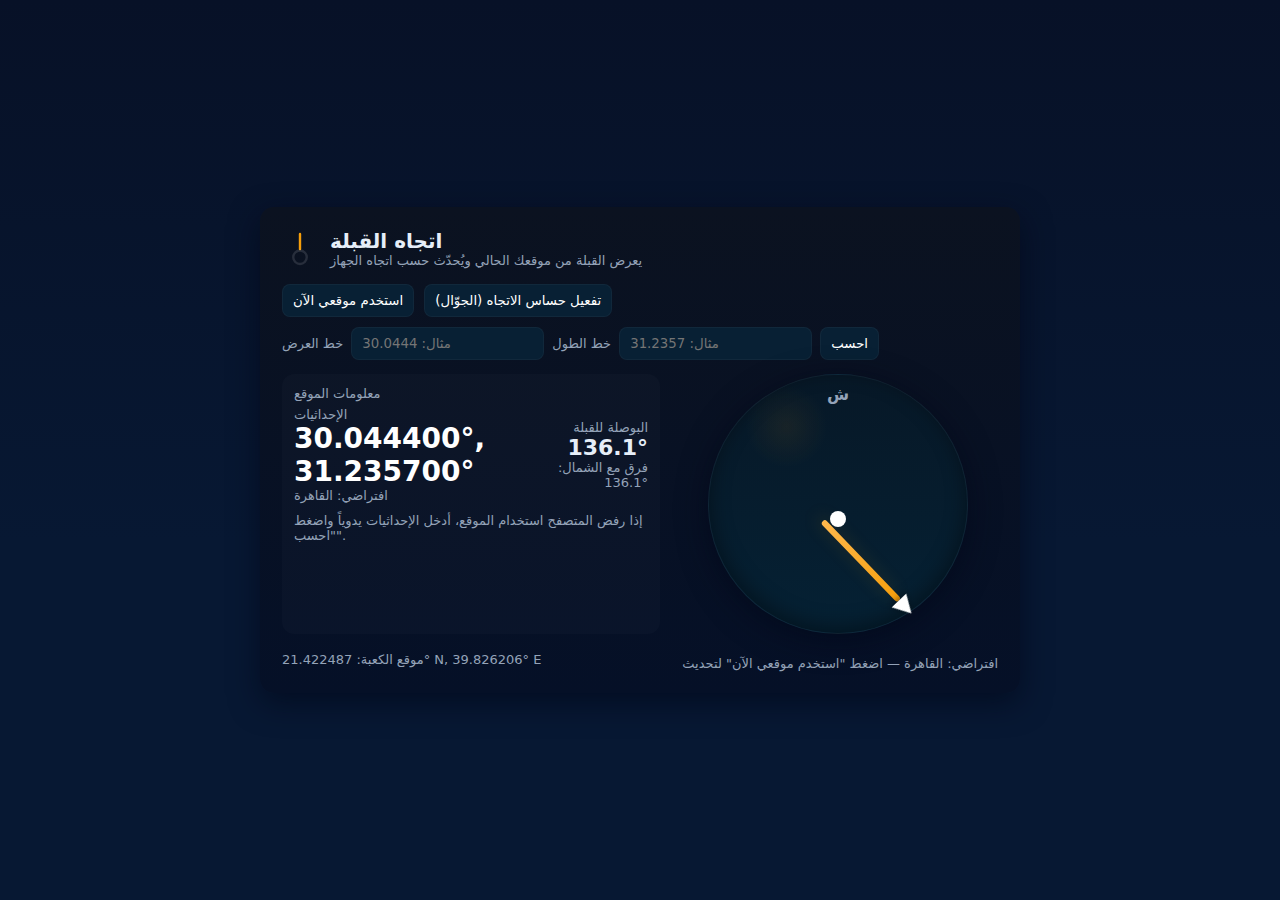
<file: x.html>
<!doctype html>
<html lang="ar">
<head>
  <meta charset="utf-8" />
  <meta name="viewport" content="width=device-width,initial-scale=1" />
  <title>اتجاه القبلة — Qibla Finder</title>
  <style>
    :root{
      --bg:#0f1724; --card:#0b1220; --accent:#f59e0b; --muted:#94a3b8;
    }
    *{box-sizing:border-box;font-family:system-ui,-apple-system,'Segoe UI',Roboto,'Noto Naskh Arabic',sans-serif}
    body{
      margin:0; min-height:100vh; display:flex; align-items:center; justify-content:center;
      background:linear-gradient(180deg,#071127 0%, #071833 60%); color:#e6eef8;
      padding:24px;
    }
    .card{
      width:100%; max-width:760px; background:linear-gradient(180deg,var(--card),#051027); border-radius:14px;
      padding:22px; box-shadow:0 10px 30px rgba(2,6,23,0.6);
    }
    header{display:flex; gap:12px; align-items:center; margin-bottom:16px}
    header h1{font-size:20px; margin:0}
    .controls{display:flex; gap:10px; flex-wrap:wrap; align-items:center; margin-bottom:14px}
    button, input[type="number"], input[type="text"], select{
      background:#082034; border:1px solid rgba(255,255,255,0.04); color:var(--muted); padding:8px 10px; border-radius:8px;
    }
    button{color:#fff; cursor:pointer}
    .grid{display:grid; grid-template-columns: 1fr 320px; gap:18px}
    @media (max-width:880px){ .grid{grid-template-columns:1fr} }
    .info{padding:12px; background:rgba(255,255,255,0.02); border-radius:12px}
    .big{font-size:28px; font-weight:600; color:#fff}
    .muted{color:var(--muted); font-size:13px}
    .compass-wrap{display:flex; align-items:center; justify-content:center; height:100%}
    .compass{
      width:260px; height:260px; border-radius:50%; position:relative; display:grid; place-items:center;
      background:radial-gradient(circle at 30% 20%, rgba(245,158,11,0.07), transparent 15%), linear-gradient(180deg,#071827,#052134);
      box-shadow: 0 6px 30px rgba(2,6,23,0.6), inset 0 -6px 20px rgba(0,0,0,0.4);
      border:1px solid rgba(255,255,255,0.04);
    }
    .north-mark{position:absolute; top:10px; left:50%; transform:translateX(-50%); font-weight:700; color:var(--muted)}
    .needle{
      width:6px; height:110px; background:linear-gradient(180deg,var(--accent),#ffb84d);
      border-radius:6px; position:relative; transform-origin:50% 80%; transition:transform 400ms ease-out;
      box-shadow:0 6px 18px rgba(245,158,11,0.18), 0 1px 0 rgba(255,255,255,0.03) inset;
    }
    .needle::after{
      content:''; position:absolute; left:50%; transform:translateX(-50%); bottom:100%; width:0;height:0;
      border-left:10px solid transparent; border-right:10px solid transparent; border-bottom:18px solid #fff;
      filter:drop-shadow(0 2px 3px rgba(0,0,0,0.4));
    }
    .center-dot{position:absolute; width:16px; height:16px; border-radius:50%; background:#fff; bottom:44%; transform:translateY(50%);}
    .deg{font-weight:700; font-size:22px}
    .row{display:flex; gap:10px; align-items:center; margin-top:8px; flex-wrap:wrap}
    label{font-size:13px; color:var(--muted)}
    small{display:block; color:var(--muted); margin-top:8px}
    .hint{margin-top:10px; font-size:13px; color:var(--muted)}
  </style>
</head>
<body>
  <div class="card" role="main" aria-label="Qibla Finder">
    <header>
      <svg width="36" height="36" viewBox="0 0 24 24" fill="none" aria-hidden>
        <path d="M12 2v10" stroke="#f59e0b" stroke-width="1.6" stroke-linecap="round" stroke-linejoin="round"/>
        <circle cx="12" cy="17.5" r="4.5" stroke="#fff" stroke-opacity="0.12" stroke-width="1.6"/>
      </svg>
      <div>
        <h1>اتجاه القبلة</h1>
        <div class="muted">يعرض القبلة من موقعك الحالي ويُحدّث حسب اتجاه الجهاز</div>
      </div>
    </header>

    <div class="controls">
      <button id="btn-loc">استخدم موقعي الآن</button>
      <button id="btn-orient">تفعيل حساس الاتجاه (الجوّال)</button>
      <div style="display:flex; gap:8px; align-items:center;">
        <label class="muted">خط العرض</label>
        <input id="lat" type="number" step="any" placeholder="مثال: 30.0444" />
        <label class="muted">خط الطول</label>
        <input id="lon" type="number" step="any" placeholder="مثال: 31.2357" />
        <button id="btn-manual">احسب</button>
      </div>
    </div>

    <div class="grid">
      <div class="info" aria-live="polite">
        <div class="muted">معلومات الموقع</div>
        <div style="display:flex; justify-content:space-between; align-items:center; margin-top:6px;">
          <div>
            <div class="muted">الإحداثيات</div>
            <div id="coords" class="big">—</div>
            <div id="accuracy" class="muted"></div>
          </div>
          <div style="text-align:right">
            <div class="muted">البوصلة للقبلة</div>
            <div id="bearing" class="deg">—°</div>
            <div id="diff" class="muted"></div>
          </div>
        </div>

        <div class="hint">
          إذا رفض المتصفح استخدام الموقع، أدخل الإحداثيات يدوياً واضغط "احسب".
        </div>
      </div>

      <div class="compass-wrap">
        <div class="compass" role="img" aria-label="compass showing qibla direction">
          <div class="north-mark">ش</div>
          <div id="needle" class="needle" style="transform:rotate(0deg)"></div>
          <div class="center-dot"></div>
        </div>
      </div>
    </div>

    <div style="margin-top:14px; display:flex; gap:10px; align-items:center; justify-content:space-between; flex-wrap:wrap">
      <div class="muted">موقع الكعبة: 21.422487° N, 39.826206° E</div>
      <div>
        <small id="status" class="muted">جاهز</small>
      </div>
    </div>
  </div>

  <script>
    const kaabaLat = 21.422487 * Math.PI/180;
    const kaabaLon = 39.826206 * Math.PI/180;

    const elCoords = document.getElementById('coords');
    const elAccuracy = document.getElementById('accuracy');
    const elBearing = document.getElementById('bearing');
    const elDiff = document.getElementById('diff');
    const elNeedle = document.getElementById('needle');
    const elStatus = document.getElementById('status');

    let currentLat = null, currentLon = null;
    let deviceHeading = null;
    let lastComputedBearing = null;

    function toDeg(rad){ return rad * 180/Math.PI; }
    function toRad(deg){ return deg * Math.PI/180; }
    function normalizeDeg(d){ d = d % 360; if(d<0) d+=360; return d; }

    function computeBearing(lat1deg, lon1deg){
      const lat1 = toRad(lat1deg);
      const lon1 = toRad(lon1deg);
      const dLon = kaabaLon - lon1;
      const x = Math.sin(dLon) * Math.cos(kaabaLat);
      const y = Math.cos(lat1)*Math.sin(kaabaLat) - Math.sin(lat1)*Math.cos(kaabaLat)*Math.cos(dLon);
      let brng = Math.atan2(x,y);
      brng = toDeg(brng);
      brng = normalizeDeg(brng);
      lastComputedBearing = brng;
      return brng;
    }

    function updateUI(){
      if(currentLat==null || currentLon==null) return;
      elCoords.textContent = `${currentLat.toFixed(6)}°, ${currentLon.toFixed(6)}°`;
      const b = computeBearing(currentLat, currentLon);
      elBearing.textContent = `${b.toFixed(1)}°`;
      const showDiff = deviceHeading !== null;
      if(showDiff){
        const diff = normalizeDeg(b - deviceHeading);
        elDiff.textContent = `فرق مع اتجاه الجهاز: ${diff.toFixed(1)}°`;
        rotateNeedle(diff);
      } else {
        elDiff.textContent = `فرق مع الشمال: ${b.toFixed(1)}°`;
        rotateNeedle(b);
      }
    }

    function rotateNeedle(angleDeg){
      elNeedle.style.transform = `rotate(${angleDeg}deg)`;
    }

    document.getElementById('btn-loc').addEventListener('click', () => {
      if(!navigator.geolocation){
        elStatus.textContent = 'المتصفح لا يدعم تحديد الموقع';
        return;
      }
      elStatus.textContent = 'جاري الحصول على الموقع...';
      navigator.geolocation.getCurrentPosition(pos => {
        currentLat = pos.coords.latitude;
        currentLon = pos.coords.longitude;
        elAccuracy.textContent = `دقّة: ${pos.coords.accuracy ? Math.round(pos.coords.accuracy) + 'م' : '—'}`;
        elStatus.textContent = 'تم الحصول على الموقع';
        updateUI();
      }, err => {
        elStatus.textContent = `خطأ: ${err.message}`;
      }, {enableHighAccuracy:true, timeout:10000, maximumAge:60000});
    });

    document.getElementById('btn-manual').addEventListener('click', () => {
      const latVal = parseFloat(document.getElementById('lat').value);
      const lonVal = parseFloat(document.getElementById('lon').value);
      if(Number.isFinite(latVal) && Number.isFinite(lonVal)){
        currentLat = latVal;
        currentLon = lonVal;
        elAccuracy.textContent = '';
        elStatus.textContent = 'موقع مُدخل يدوياً';
        updateUI();
      } else {
        elStatus.textContent = 'أدخل إحداثيات صحيحة';
      }
    });

    document.getElementById('btn-orient').addEventListener('click', async () => {
      elStatus.textContent = 'جاري طلب صلاحية حساس الاتجاه...';
      if(typeof DeviceOrientationEvent !== 'undefined' && typeof DeviceOrientationEvent.requestPermission === 'function'){
        try{
          const perm = await DeviceOrientationEvent.requestPermission();
          if(perm !== 'granted'){ elStatus.textContent = 'تم رفض صلاحية حساس الاتجاه'; return; }
        } catch(e){ elStatus.textContent = 'لم تتم الموافقة على الصلاحية'; return; }
      }
      if(window.DeviceOrientationEvent){
        window.addEventListener('deviceorientationabsolute', handleOrient, true);
        window.addEventListener('deviceorientation', handleOrient, true);
        elStatus.textContent = 'تم تفعيل حساس الاتجاه — حرّك الجهاز لتحديث القبلة';
      } else {
        elStatus.textContent = 'حساس الاتجاه غير متاح في متصفحك';
      }
    });

    function handleOrient(e){
      let alpha = null;
      if(e.absolute === true && e.alpha != null){
        alpha = e.alpha;
      } else if(e.webkitCompassHeading !== undefined){
        alpha = e.webkitCompassHeading;
      } else if(e.alpha != null){
        alpha = e.alpha;
      }
      if(alpha == null) return;
      deviceHeading = normalizeDeg(360 - alpha);
      elStatus.textContent = 'حساس الاتجاه متصل — اتجاه الجهاز: ' + deviceHeading.toFixed(1) + '°';
      updateUI();
    }

    (function initFallback(){
      currentLat = 30.0444;
      currentLon = 31.2357;
      elCoords.textContent = '30.044400°, 31.235700°';
      elAccuracy.textContent = 'افتراضي: القاهرة';
      updateUI();
      elStatus.textContent = 'افتراضي: القاهرة — اضغط "استخدم موقعي الآن" لتحديث';
    })();

    document.getElementById('btn-loc').addEventListener('keyup', (e)=>{ if(e.key==='Enter') e.target.click(); });
    document.getElementById('btn-manual').addEventListener('keyup', (e)=>{ if(e.key==='Enter') e.target.click(); });

  </script>
</body>
</html>
</file>
